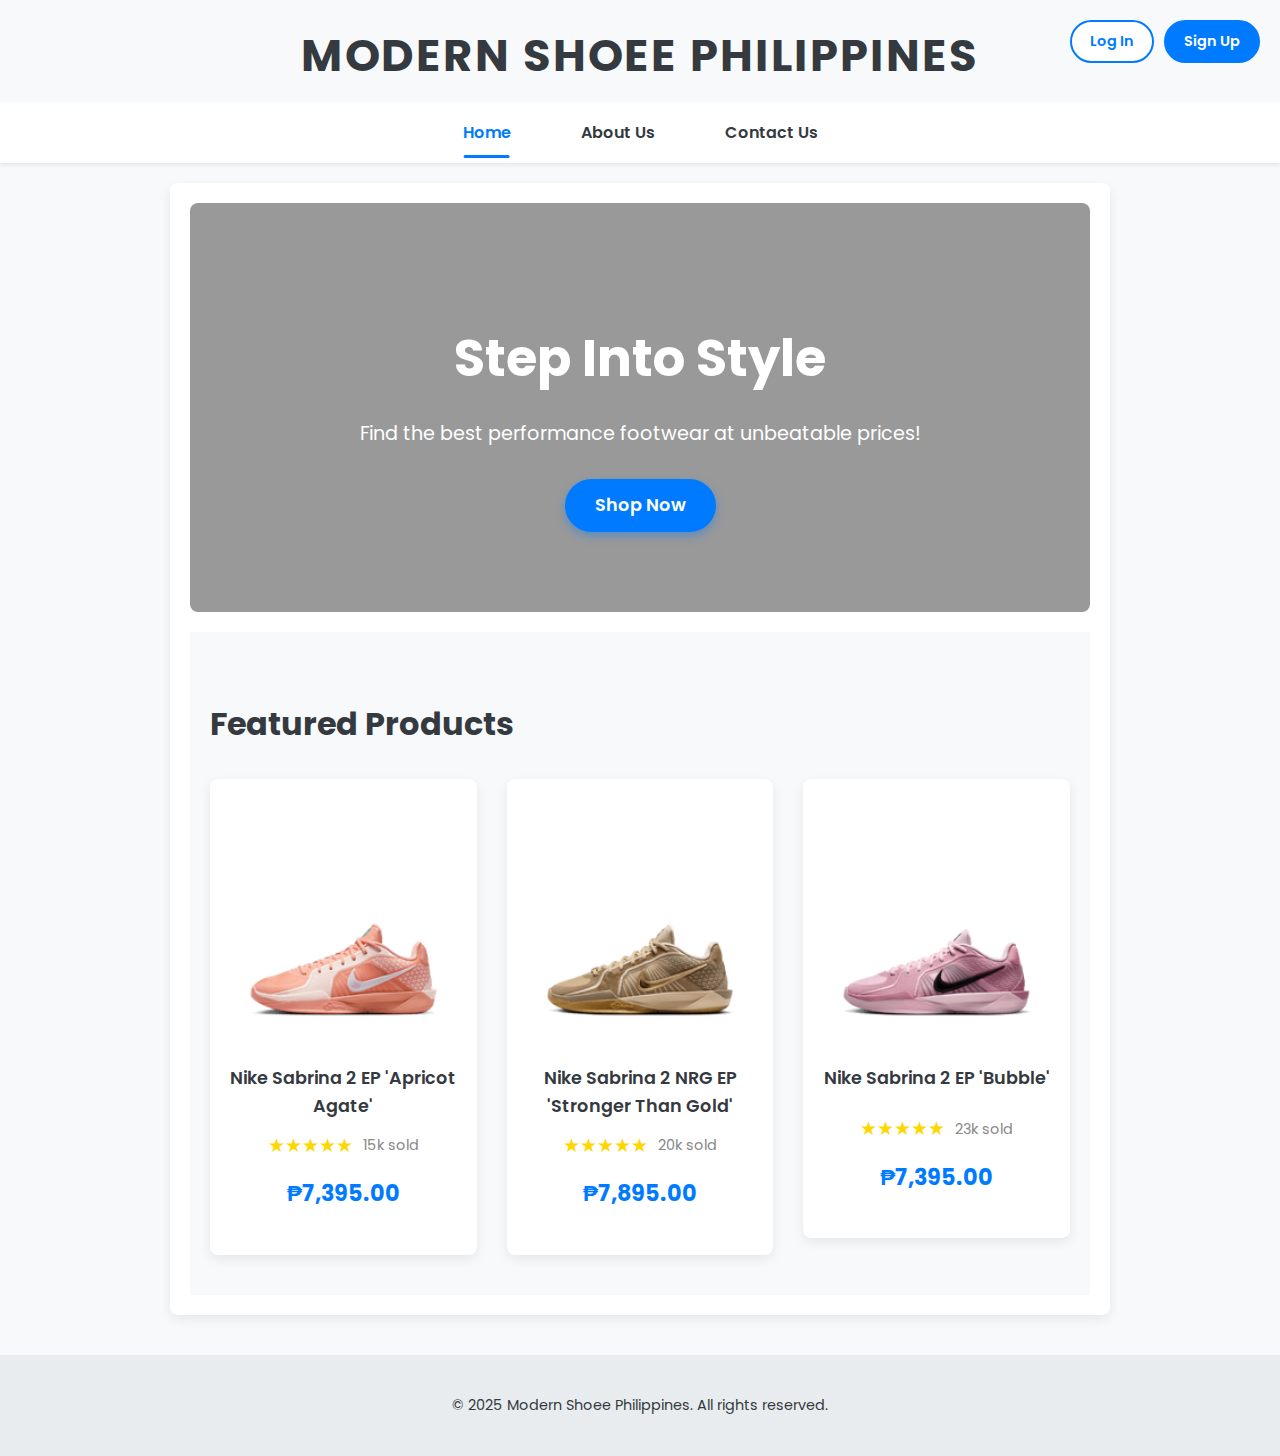
<file: index.html>
<!DOCTYPE html>
<html lang="en">
<head>
    <meta charset="UTF-8">
    <meta name="viewport" content="width=device-width, initial-scale=1.0">
    <title>Modern Shoee Philippines</title>
    <link href="https://fonts.googleapis.com/css2?family=Poppins:wght@400;600;700&display=swap" rel="stylesheet">
    <link rel="stylesheet" href="css/style.css">
</head>
<body>
    <div class="auth-buttons">
      <a href="login.html" class="auth-btn login-btn">Log In</a>
      <a href="signup.html" class="auth-btn signup-btn">Sign Up</a>
    </div>

    <header class="main-header">Modern Shoee Philippines</header>
    
    <nav>
        <a onclick="showContent('home')" class="nav-link active-link">Home</a>
        <a onclick="showContent('about')" class="nav-link">About Us</a>
        <a onclick="showContent('contact')" class="nav-link">Contact Us</a>
    </nav>
    
    <div id="home" class="content active">
        <section class="hero">
            <h1>Step Into Style</h1>
            <p>Find the best performance footwear at unbeatable prices!</p>
            <a href="login.html" class="cta-btn">Shop Now</a>
        </section>
        
        <section class="products">
            <h2>Featured Products</h2>
            <div class="product-container">
                <a href="login.html" class="product-link">
                    <div class="product-card">
                        <div class="product-image-wrapper">
                            <img src="/pic/p1.png" alt="Nike Sabrina 2 EP 'Apricot Agate'">
                        </div>
                        <h3 class="product-title">Nike Sabrina 2 EP 'Apricot Agate'</h3>
                        <div class="product-meta">
                            <div class="stars">
                                &#9733;&#9733;&#9733;&#9733;&#9733;
                            </div>
                            <span class="sold-count">15k sold</span>
                        </div>
                        <p class="product-price">₱7,395.00</p>
                    </div>
                </a>
                <a href="login.html" class="product-link">
                    <div class="product-card">
                        <div class="product-image-wrapper">
                            <img src="/pic/p2.png" alt="Nike Sabrina 2 NRG EP 'Stronger Than Gold'">
                        </div>
                        <h3 class="product-title">Nike Sabrina 2 NRG EP 'Stronger Than Gold'</h3>
                        <div class="product-meta">
                            <div class="stars">
                                &#9733;&#9733;&#9733;&#9733;&#9733;
                            </div>
                            <span class="sold-count">20k sold</span>
                        </div>
                        <p class="product-price">₱7,895.00</p>
                    </div>
                </a>
                <a href="login.html" class="product-link">
                    <div class="product-card">
                        <div class="product-image-wrapper">
                            <img src="/pic/p3.png" alt="Nike Sabrina 2 EP 'Bubble'">
                        </div>
                        <h3 class="product-title">Nike Sabrina 2 EP 'Bubble'</h3>
                        <div class="product-meta">
                            <div class="stars">
                                &#9733;&#9733;&#9733;&#9733;&#9733;
                            </div>
                            <span class="sold-count">23k sold</span>
                        </div>
                        <p class="product-price">₱7,395.00</p>
                    </div>
                </a>
            </div>
        </section>
    </div>

    <div id="about" class="content">
        <h2 class="section-heading">About Us</h2>
        <p class="content-text">Modern Shoee Philippines is dedicated to providing the best selection of premium athletic footwear. We aim to offer stylish, durable, and affordable shoes for athletes and enthusiasts across the nation, ensuring every step you take is in comfort and style.</p>
    </div>

    <div id="contact" class="content">
        <h2 class="section-heading">Contact Us</h2>
        <p class="content-text">Email:support@modernshoeeph.com</p>
        <p class="content-text">Phone:+63 976 211 5405</p>
        <p class="content-text">Address:Cebu City, Philippines</p>
    </div>

    <footer>
        <p>&copy; 2025 Modern Shoee Philippines. All rights reserved.</p>
    </footer>
    
    <script src="js/script.js"></script>
</body>
</html>
</file>
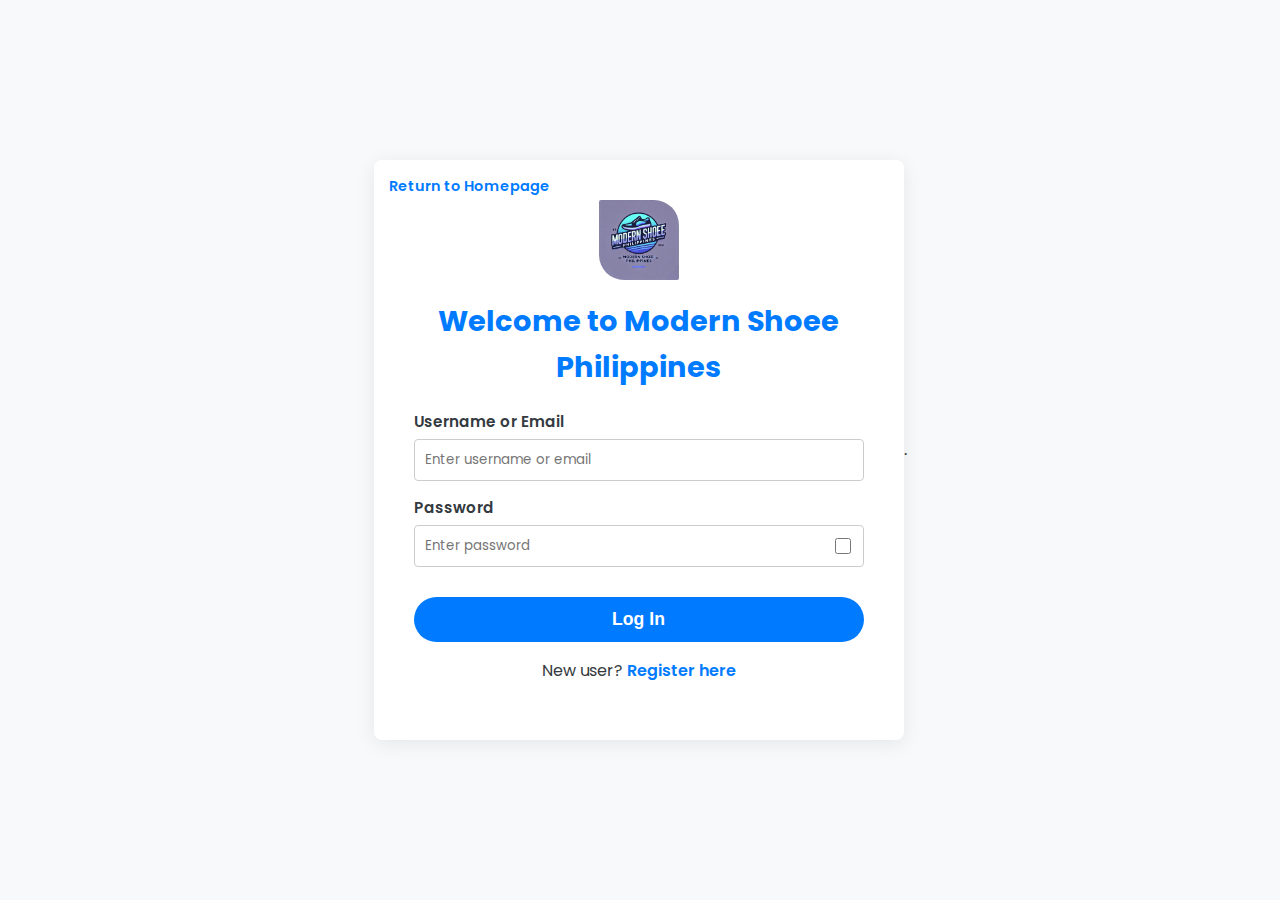
<file: auth.html>
<!DOCTYPE html>
<html lang="en">
<head>
    <meta charset="UTF-8">
    <meta name="viewport" content="width=device-width, initial-scale=1.0">
    <title>Modern Shoee PH - Login/Register</title>
    <link href="https://fonts.googleapis.com/css2?family=Poppins:wght@400;600;700&display=swap" rel="stylesheet">
    <link rel="stylesheet" href="css/auth.css">
</head>
<body>
    <div class="auth-wrapper">
        <a href="index.html" class="home-btn">Return to Homepage</a>
        
        <div class="form-container active-form" id="login-form-section">
            <img src="/pic/logo1.png" alt="Modern Shoee Logo" id="logo1">
            <header>Welcome to Modern Shoee Philippines</header>
            <div class="input-box">
                <label for="login-username">Username or Email</label>
                <input type="text" id="login-username" required placeholder="Enter username or email">
            </div>
            <div class="input-box password-container">
                <label for="login-password">Password</label>
                <input type="password" id="login-password" required placeholder="Enter password">
                <input type="checkbox" class="password-toggle" onclick="togglePassword('login-password')">
            </div>
            <button id="loginButton" class="auth-submit-btn signup-btn">Log In</button>
            <p class="form-switch-text">
    New user? <a href="#" id="show-signup">Register here</a>
</p>
        </div>

        <div class="form-container" id="signup-form-section">
            <img src="/pic/logo1.png" alt="Modern Shoee Logo" id="logo1">            
            <header>Create Your Account</header>
            <form id="signup-form" action="#" method="post">
                <div class="input-box">
                    <label for="fullname">Full Name</label>
                    <input type="text" id="fullname" name="fullname" required placeholder="Enter full name">
                </div>
                <div class="input-box">
                    <label for="email">Email</label>
                    <input type="email" id="email" name="email" required placeholder="Enter email">
                </div>
                <div class="input-box">
                    <label for="username">Username</label>
                    <input type="text" id="username" name="username" required placeholder="Enter username">
                </div>
                <div class="input-box password-container">
                    <label for="password">Password</label>
                    <input type="password" id="password" name="password" required placeholder="Enter password">
                    <input type="checkbox" class="password-toggle" onclick="togglePassword('password')">
                </div>
                <div class="input-box password-container">
                    <label for="confirm-password">Confirm Password</label>
                    <input type="password" id="confirm-password" name="confirm-password" required placeholder="Confirm password">
                    <input type="checkbox" class="password-toggle" onclick="togglePassword('confirm-password')">
                </div>
                <button type="submit" class="auth-submit-btn signup-btn">Sign Up</button>
                <p class="form-switch-text">
    Already have an account? <a href="#" id="show-login">Log in here</a>
                 </p>
            </form>
        </div>
        
        <div class="form-container condition-section" id="condition-section">
            <header>Account Agreement</header>
            <p>Before proceeding, please read and accept our Terms and Conditions.</p>
            <button id="openModal" class="cta-btn">Read Agreement</button>
            <label class="agreement-checkbox">
                <input type="checkbox" id="agreeCheckbox" disabled> I agree to the Terms and Conditions
            </label>
            <button id="continueButton" disabled class="cta-btn">Agree and Continue</button>
            <p id="confirmation">✅ Success! Redirecting...</p>
        </div>

    </div>

    <div class="modal" id="agreementModal">
        <div class="modal-content">
            <span class="close" id="closeModal">&times;</span>
            <h3>Terms and Conditions</h3>
            <p>By using Modern Shoee Philippines, you agree to abide by our policies...</p>
            <p>1. You must provide accurate information.</p>
            <p>2. Your account is personal and cannot be shared.</p>
            <p>3. We are not responsible for incorrect orders.</p>
            <p>4. Payments must be completed before delivery.</p>
            <p>5. Refunds are subject to approval.</p>
            <button id="acceptTerms" class="cta-btn">I Agree</button>
        </div>
    </div>
    
    <script src="js/auth.js"></script>
</body>
</html>
.
</file>
<file: css/style.css>
:root {
    --primary-color: #007bff;
    --secondary-color: #343a40;
    --background-color: #f8f9fa;
    --card-bg: #ffffff;
    --shadow-light: rgba(0, 0, 0, 0.08);
    --shadow-heavy: rgba(0, 123, 255, 0.2);
}

body {
    font-family: 'Poppins', sans-serif;
    margin: 0;
    padding: 0;
    background-color: var(--background-color);
    color: var(--secondary-color);
    line-height: 1.6;
    text-align: center;
}

.main-header {
    font-size: 2.8rem;
    font-weight: 700;
    padding: 20px 0 10px;
    color: var(--secondary-color);
    text-align: center;
    text-transform: uppercase;
    letter-spacing: 2px;
}

nav {
    display: flex;
    justify-content: center;
    padding: 10px 0;
    background-color: var(--card-bg);
    box-shadow: 0 2px 4px var(--shadow-light);
    margin-bottom: 20px;
}

.nav-link {
    text-decoration: none;
    color: var(--secondary-color);
    margin: 0 20px;
    font-size: 1rem;
    font-weight: 600;
    padding: 8px 15px;
    border-radius: 4px;
    transition: 0.3s ease;
    position: relative;
}

.nav-link:hover {
    color: var(--primary-color);
}

.nav-link.active-link {
    color: var(--primary-color);
}

.nav-link.active-link::after {
    content: '';
    position: absolute;
    bottom: -5px;
    left: 50%;
    transform: translateX(-50%);
    width: 60%;
    height: 3px;
    background-color: var(--primary-color);
    border-radius: 2px;
}

.content {
    display: none;
    padding: 20px;
    margin: 0 auto;
    max-width: 900px;
    background: var(--card-bg);
    border-radius: 8px;
    box-shadow: 0 4px 12px var(--shadow-light);
    text-align: left;
}

.active {
    display: block;
}

.section-heading {
    font-size: 2rem;
    font-weight: 700;
    color: var(--secondary-color);
    margin-bottom: 20px;
    text-align: center;
}

.content-text {
    font-size: 1.1rem;
    color: #555;
    margin-bottom: 15px;
    text-align: center;
}

.hero {
    text-align: center;
    padding: 80px 20px;
    background: url('https://source.unsplash.com/1600x900/?sneakers,minimal') no-repeat center center/cover;
    background-attachment: fixed;
    color: white;
    border-radius: 8px;
    overflow: hidden;
    position: relative;
    margin-bottom: 40px;
}

.hero::before {
    content: '';
    position: absolute;
    top: 0;
    left: 0;
    right: 0;
    bottom: 0;
    background: rgba(0, 0, 0, 0.4); 
}

.hero * {
    position: relative;
    z-index: 2;
}

.hero h1 {
    font-size: 3.2rem;
    margin-bottom: 15px;
    font-weight: 700;
}
.hero p {
    font-size: 1.2rem;
    margin-bottom: 30px;
}

.cta-btn {
    display: inline-block;
    background-color: var(--primary-color);
    color: white;
    font-size: 1.1rem;
    font-weight: 600;
    padding: 12px 30px;
    border: none;
    border-radius: 50px;
    text-decoration: none;
    transition: 0.3s ease-in-out;
    box-shadow: 0 4px 10px rgba(0, 123, 255, 0.4);
}

.cta-btn:hover {
    background-color: #0056b3;
    box-shadow: 0 6px 15px rgba(0, 123, 255, 0.6);
    transform: translateY(-2px);
}

.products {
    padding: 40px 20px;
    background-color: var(--background-color);
    margin-top: -20px;
}
.products h2 {
    font-size: 2rem;
    margin-bottom: 30px;
    font-weight: 700;
    color: var(--secondary-color);
}
.product-container {
    display: flex;
    justify-content: center;
    flex-wrap: wrap;
    gap: 30px;
    max-width: 1200px;
    margin: 0 auto;
}

.product-link {
    text-decoration: none;
    color: inherit;
    display: block;
    flex-basis: 300px;
}
.product-card {
    background: var(--card-bg);
    padding: 20px;
    border-radius: 8px;
    box-shadow: 0 4px 12px var(--shadow-light);
    text-align: center;
    width: 85%;
    transition: transform 0.3s ease, box-shadow 0.3s ease;
    overflow: hidden;
}
.product-card:hover {
    box-shadow: 0 10px 25px var(--shadow-heavy);
    transform: translateY(-8px);
}

.product-image-wrapper {
    width: 100%;
    height: 250px;
    display: flex;
    justify-content: center;
    align-items: center;
    margin-bottom: 15px;
    overflow: hidden;
}

.product-card img {
    width: 100%;
    height: 100%;
    object-fit: contain;
    border-radius: 6px;
    background-color: var(--card-bg);
    transition: transform 0.3s ease;
    margin-bottom: 0;
}
.product-link:hover .product-card img {
    transform: scale(1.05);
}

.product-title {
    margin: 10px 0;
    font-size: 1.1rem;
    font-weight: 600;
    color: var(--secondary-color);
    min-height: 40px;
}

.product-meta {
    display: flex;
    justify-content: center;
    align-items: center;
    margin-bottom: 10px;
}
.stars {
    font-size: 1.2rem;
    color: gold;
    margin-right: 10px;
}
.sold-count {
    font-size: 0.9rem;
    color: #888;
}
.product-price {
    font-size: 1.4rem;
    font-weight: 700;
    color: var(--primary-color);
    margin-top: 15px;
}

.auth-buttons {
    position: absolute; 
    top: 20px;
    right: 20px;
    z-index: 10;
    display: flex;
    gap: 10px;
}

.auth-btn {
    padding: 8px 18px;
    border-radius: 50px;
    text-decoration: none;
    font-weight: 600;
    transition: 0.3s ease;
    font-size: 0.9rem;
}

.login-btn {
    background-color: white;
    border: 2px solid var(--primary-color);
    color: var(--primary-color);
}
.login-btn:hover {
    background-color: var(--primary-color);
    color: white;
}

.signup-btn {
    background-color: var(--primary-color);
    color: white;
    border: 2px solid var(--primary-color);
}
.signup-btn:hover {
    background-color: #0056b3;
    border-color: #0056b3;
}

footer {
    text-align: center;
    padding: 25px;
    background-color: #e9ecef;
    margin-top: 40px;
    color: var(--secondary-color);
    font-size: 0.9rem;
}

@media (min-width: 951px) {
    /* Enforce 3 columns on desktop and up */
    .product-link {
        flex-basis: calc(33.333% - 20px); /* 33.333% minus gap space (30px total gap / 3 links = 10px per link margin) */
        max-width: calc(33.333% - 20px);
    }
    
    .auth-buttons {
         position: fixed;
    }
}

@media (max-width: 950px) {
    .product-container {
        gap: 20px;
    }
    .product-link {
        flex-basis: calc(50% - 10px);
        max-width: calc(50% - 10px); 
    }
}

@media (max-width: 600px) {
    .main-header {
        font-size: 2rem;
        padding-top: 50px;
    }
    .hero {
        padding: 50px 10px;
    }
    .hero h1 {
        font-size: 2.2rem;
    }
    .hero p {
        font-size: 1rem;
    }
    
    .auth-buttons {
        position: absolute;
        top: 10px;
        right: 10px;
        gap: 5px;
    }
    .auth-btn {
        font-size: 0.8rem;
        padding: 6px 12px;
    }
    
    nav {
        overflow-x: auto;
        white-space: nowrap;
        justify-content: flex-start;
    }
    .product-link {
        flex-basis: 100%;
        max-width: 350px;
    }
    .product-card {
        width: 87.5%;
    }
    
    .product-image-wrapper {
         height: 200px;
    }
}
</file>
<file: css/auth.css>
:root {
    --primary-color: #007bff;
    --secondary-color: #343a40;
    --background-color: #f8f9fa;
    --card-bg: #ffffff;
    --shadow-light: rgba(0, 0, 0, 0.08);
    --shadow-heavy: rgba(0, 123, 255, 0.2);
}

body {
    font-family: 'Poppins', sans-serif;
    margin: 0;
    padding: 0;
    background-color: var(--background-color);
    color: var(--secondary-color);
    line-height: 1.6;
    text-align: center;
    display: flex;
    justify-content: center;
    align-items: center;
    min-height: 100vh;
}

header {
    font-size: 1.8rem;
    font-weight: 700;
    margin-bottom: 20px;
    color: var(--primary-color);
}

.auth-wrapper {
    background: var(--card-bg);
    padding: 40px;
    border-radius: 8px;
    box-shadow: 0 4px 20px var(--shadow-light);
    max-width: 450px;
    width: 87.5%;
    position: relative;
    text-align: center;
}

.home-btn {
    position: absolute;
    top: 15px;
    left: 15px;
    text-decoration: none;
    color: var(--primary-color);
    font-size: 0.9rem;
    font-weight: 600;
}

#logo1 {
    width: 80px;
    margin-bottom: 10px;
}

.form-container {
    display: none;
    width: 100%;
    transition: opacity 0.5s ease;
}

.form-container.active-form {
    display: block;
}

.form-switch-text a {
    color: var(--primary-color);
    font-weight: 600;
    text-decoration: none;
}

.input-box {
    text-align: left;
    margin-bottom: 15px;
}

.input-box label {
    display: block;
    margin-bottom: 5px;
    font-weight: 600;
    font-size: 0.95rem;
}

.input-box input[type="text"],
.input-box input[type="email"],
.input-box input[type="password"] {
    width: 100%;
    padding: 10px;
    border: 1px solid #ccc;
    border-radius: 4px;
    box-sizing: border-box;
    font-family: inherit;
}

.password-container {
    position: relative;
}

.password-toggle {
    position: absolute;
    right: 10px;
    bottom: 10px;
    z-index: 2;
    cursor: pointer;
    width: 16px;
    height: 16px;
}

.auth-submit-btn {
    width: 100%;
    padding: 12px;
    border: none;
    border-radius: 50px;
    font-size: 1.1rem;
    font-weight: 600;
    cursor: pointer;
    transition: 0.3s ease;
    margin-top: 15px;
    background-color: var(--primary-color);
    color: white;
}

.auth-submit-btn:hover {
    background-color: #0056b3;
    box-shadow: 0 4px 10px rgba(0, 123, 255, 0.4);
}

.cta-btn {
    display: inline-block;
    background-color: var(--primary-color);
    color: white;
    font-size: 1rem;
    font-weight: 600;
    padding: 10px 25px;
    border: none;
    border-radius: 50px;
    text-decoration: none;
    transition: 0.3s ease-in-out;
    margin: 10px 0;
}

.cta-btn:hover {
    background-color: #0056b3;
}

.cta-btn:disabled {
    background-color: #999;
    cursor: not-allowed;
}

#confirmation {
    display: none;
    margin-top: 20px;
    color: green;
    font-weight: 600;
}

.agreement-checkbox {
    display: block;
    margin: 20px 0;
}

.modal {
    display: none;
    position: fixed;
    z-index: 1000;
    left: 0;
    top: 0;
    width: 100%;
    height: 100%;
    overflow: auto;
    background-color: rgba(0, 0, 0, 0.4);
    align-items: center;
    justify-content: center;
}

.modal-content {
    background-color: var(--card-bg);
    margin: 15% auto;
    padding: 25px;
    border-radius: 8px;
    width: 80%;
    max-width: 500px;
    box-shadow: 0 5px 15px rgba(0, 0, 0, 0.3);
    position: relative;
    text-align: left;
}

.modal-content h3 {
    text-align: center;
    color: var(--secondary-color);
    border-bottom: 2px solid var(--primary-color);
    padding-bottom: 10px;
    margin-bottom: 20px;
}

.modal-content p {
    font-size: 0.95rem;
    color: #555;
    margin-bottom: 10px;
}

.close {
    color: #aaa;
    float: right;
    font-size: 28px;
    font-weight: bold;
    position: absolute;
    top: 10px;
    right: 20px;
}

.close:hover,
.close:focus {
    color: #000;
    text-decoration: none;
    cursor: pointer;
}

#acceptTerms {
    display: block;
    margin: 20px auto 0;
    padding: 10px 20px;
    font-size: 1rem;
}

img{
    border-radius: 2px 25px 2px 25px;
}

/* Base styles are applied. No need for the other styles for this specific auth page. */

@media (max-width: 600px) {
    .auth-wrapper {
        padding: 15px;
    }
    .home-btn {
        top: 10px;
        left: 10px;
        font-size: 0.8rem;
    }
    header {
        font-size: 1.5rem;
    }
}
</file>
